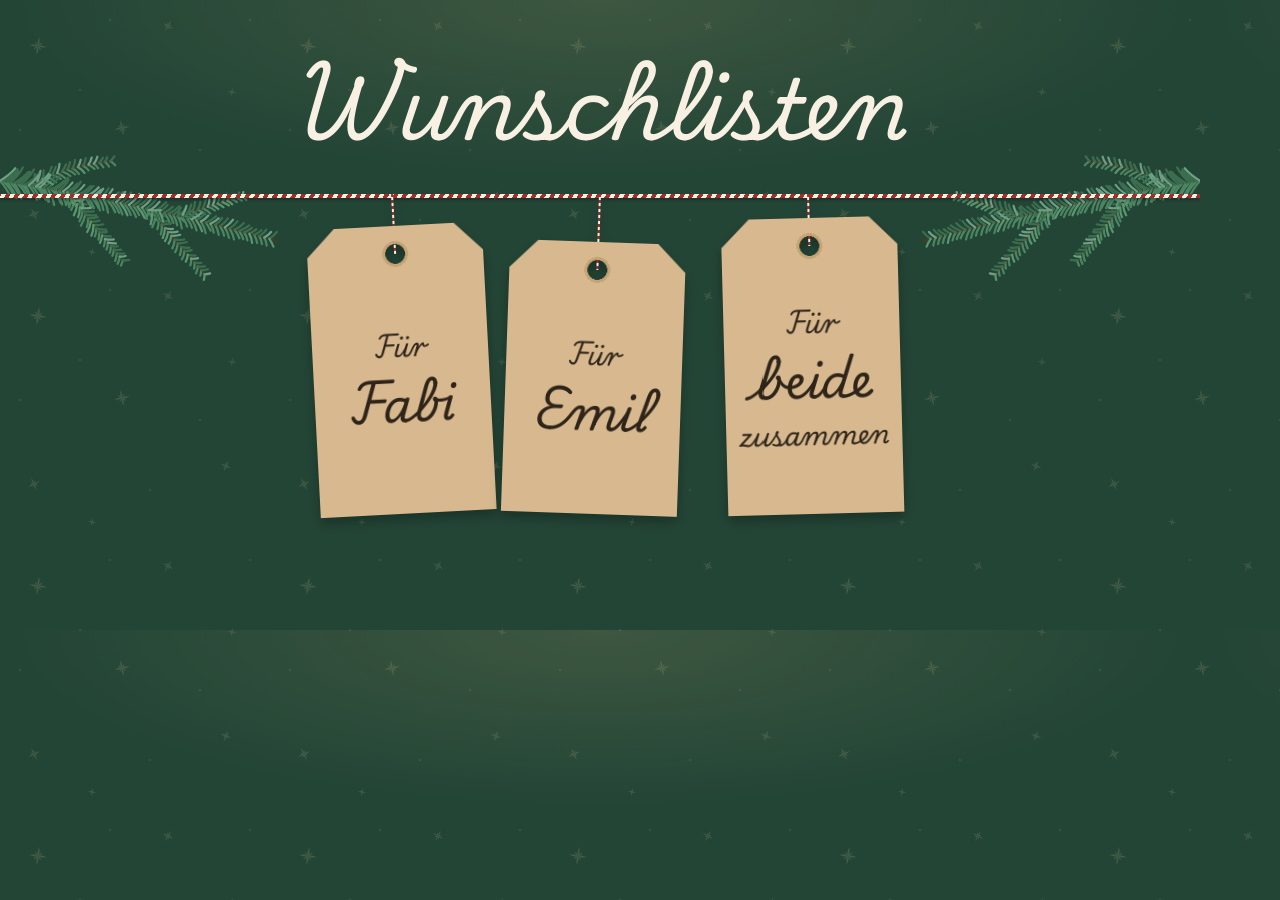
<file: tools/vorschaubild.html>
<!DOCTYPE html>
<html lang="de">
<head>
    <meta charset="UTF-8">
    <meta name="robots" content="noindex">
    <title>Vorschaubild</title>
    <!-- Template for the link preview pictures in img/ (shown by WhatsApp etc.).
         Open it at a window size of 1200 x 630 and take a screenshot: without
         parameters for the start page, with ?name=Emil for one list (add
         &zusatz=zusammen for a second line). Save as JPEG under 300 KB. -->
    <link rel="stylesheet" href="../wunschliste.css">
    <style>
        html, body {
            width: 1200px;
            height: 630px;
            overflow: hidden;
        }

        body {
            min-height: 0;
        }

        .page-head {
            max-width: none;
            padding: 2rem 0 0;
        }

        /* Title and tags stay inside the middle 630 x 630 square, which apps
           use when they show only a small square thumbnail */
        .title {
            font-size: 5.25rem;
            line-height: 1.55;
        }

        .tags {
            margin-top: 1.75rem;
            padding: 0;
            gap: 2rem;
        }

        .tags::after {
            --branch: 9.5rem;
        }

        .tag {
            --hole: 1.75rem;
            flex: 0 0 11rem;
            min-height: 17rem;
            font-size: 2.9rem;
        }

        .tag-for {
            font-size: 0.55em;
        }

        .single .tag {
            flex-basis: 16.5rem;
            min-height: 21rem;
            font-size: 4.5rem;
        }
    </style>
</head>
<body>
    <header class="page-head">
        <p class="title">Wunschlisten</p>
    </header>
    <div class="tags">
        <div class="tag"><span class="tag-for">Für</span> Fabi</div>
        <div class="tag"><span class="tag-for">Für</span> Emil</div>
        <div class="tag"><span class="tag-for">Für</span> beide <span class="tag-for">zusammen</span></div>
    </div>

    <script>
        // ?name=Emil: one big tag for that list instead of all three
        const params = new URLSearchParams(location.search);
        const name = params.get("name");
        if (name) {
            document.querySelector(".title").textContent = "Wunschliste";

            const forText = document.createElement("span");
            forText.className = "tag-for";
            forText.textContent = "Für";
            const tag = document.createElement("div");
            tag.className = "tag";
            tag.append(forText, " " + name);
            if (params.get("zusatz")) {
                const extra = document.createElement("span");
                extra.className = "tag-for";
                extra.textContent = params.get("zusatz");
                tag.append(" ", extra);
            }

            const tags = document.querySelector(".tags");
            tags.classList.add("single");
            tags.replaceChildren(tag);
        }
    </script>
</body>
</html>
</file>
<file: wunschliste.css>
/* Shared styles for all pages: a cozy Christmas look. Gift tags hang from a
   red and white baker's twine on fir-green wrapping paper; each list sits on
   a sheet of paper. */

/* Fonts are served from this site (fonts/, licences next to them), so visitors'
   browsers make no extra requests to Google */
@font-face {
    font-family: "Playwrite DE LA";  /* German school handwriting, for names */
    src: url("fonts/playwrite-de-la.woff2") format("woff2");
    font-weight: 400;
    font-display: swap;
}

@font-face {
    font-family: "Fraunces";         /* Soft serif for all other text */
    src: url("fonts/fraunces.woff2") format("woff2");
    font-weight: 400 700;
    font-display: swap;
}

/* Explicit colours everywhere, so apps that show pages over a dark background
   stay readable */
:root {
    color-scheme: light;
    --fir: #234536;           /* Wrapping paper */
    --kraft: #d8b98f;         /* Gift tags */
    --kraft-ring: #c4a374;    /* Ring around the punched hole */
    --paper: #fffdf8;         /* List sheet */
    --ink: #2e2419;           /* Text on paper */
    --ink-soft: #6f6353;      /* Secondary text on paper */
    --rule: #ebe3d5;          /* Lines between gifts */
    --snow: #f8f1e3;          /* Text on the green */
    --cranberry: #a62b2b;     /* Twine, unlocked switch, focus ring on paper */
    --straw: #e4be6a;         /* Focus ring on the green, frame of the box with important wishes */
    --handwriting: "Playwrite DE LA", "Segoe Script", cursive;
    --serif: "Fraunces", Georgia, "Times New Roman", serif;
}

body {
    margin: 0;
    min-height: 100vh;
    font-family: var(--serif);
    font-size: clamp(1.1875rem, 1.1rem + 0.3vw, 1.25rem);
    line-height: 1.5;
    color: var(--snow);
    background-color: var(--fir);
    /* Warm glow at the top over faint straw stars */
    background-image:
        radial-gradient(ellipse 70% 40% at 50% 0%, rgb(255 214 140 / 0.12), transparent 70%),
        url("img/sterne.svg");
    -webkit-text-size-adjust: 100%;
    text-size-adjust: 100%;
}

a {
    color: inherit;
}

:focus-visible {
    outline: 3px solid var(--straw);
    outline-offset: 3px;
}

/* ---------- Page heads ---------- */

.page-head {
    max-width: 44rem;
    margin: 0 auto;
    padding: 2rem 1rem 1.75rem;
    text-align: center;
}

.page-head p {
    margin: 0.25rem 0 0;
}

.title {
    margin: 0;
    font-family: var(--handwriting);
    font-weight: 400;
    font-size: clamp(2.5rem, 10vw, 4.25rem);
    line-height: 1.6;
}

/* "Alle Wunschlisten" link above a list */
.back {
    display: inline-flex;
    align-items: center;
    gap: 0.5rem;
    min-height: 2.75rem;
    padding-right: 0.5rem;
    font-size: 1rem;
    text-decoration: none;
}

.back::before {
    content: "";
    width: 0.45rem;
    height: 0.45rem;
    border-left: 2px solid currentColor;
    border-bottom: 2px solid currentColor;
    transform: rotate(45deg);
}

.back:hover {
    text-decoration: underline;
}

.list-head {
    padding: 0.5rem 0.75rem 1.25rem;
    text-align: left;
}

/* On list pages the tag is a bit smaller, so the list starts higher up */
.list-head + .tags {
    padding-bottom: 2rem;
}

.list-head + .tags .tag {
    min-height: clamp(7.5rem, 30vw, 11rem);
}

/* Hint under the gift tags on the start page */
.note {
    max-width: 30rem;
    margin: 0 auto;
    padding: 0.5rem 1.25rem 3rem;
    text-align: center;
    font-size: 1.0625rem;
}

/* ---------- Gift tags on the twine ---------- */

.tags {
    position: relative;
    display: flex;
    justify-content: center;
    gap: clamp(0.75rem, 4vw, 2.75rem);
    padding: 0 1rem 2.5rem;
}

/* The twine runs across the whole page */
.tags::before {
    content: "";
    position: absolute;
    top: 0;
    left: 0;
    right: 0;
    height: 4px;
    background: repeating-linear-gradient(-60deg, var(--cranberry) 0 4px, var(--snow) 4px 8px);
    box-shadow: 0 2px 3px rgb(0 0 0 / 0.3);
}

/* Fir branches at both ends of the twine */
.tags::after {
    --branch: clamp(3.25rem, 12vw, 7.5rem);
    content: "";
    position: absolute;
    z-index: -1;
    top: calc(var(--branch) * -0.31);   /* Twine crosses the branch near its base */
    left: 0;
    right: 0;
    height: var(--branch);
    background:
        url("img/zweig-links.svg") left top / auto 100% no-repeat,
        url("img/zweig-rechts.svg") right top / auto 100% no-repeat;
    pointer-events: none;
}

.tag {
    --hole: 1.5rem;            /* From the tag's top edge to the middle of the hole */
    --drop: 2rem;              /* String between twine and tag */
    --tilt: -3deg;
    position: relative;
    z-index: 0;
    flex: 0 1 10rem;
    min-width: 0;
    min-height: clamp(8.5rem, 38vw, 12.5rem);
    box-sizing: border-box;
    display: flex;
    flex-direction: column;
    align-items: center;
    justify-content: center;
    margin: var(--drop) 0 0;
    padding: calc(var(--hole) + 0.75rem) 0.5rem 1rem;
    color: var(--ink);
    font-family: var(--handwriting);
    font-weight: 400;
    font-size: clamp(1.5rem, 6.5vw, 2.25rem);
    line-height: 1.55;
    text-align: center;
    text-decoration: none;
    /* Hangs from its knot on the twine */
    transform: rotate(var(--tilt));
    transform-origin: 50% calc(-1 * var(--drop));
    filter: drop-shadow(0 6px 6px rgb(0 0 0 / 0.28));
    transition: transform 0.6s ease;
}

.tag:nth-child(2) {
    --drop: 3rem;
    --tilt: 2deg;
}

.tag:nth-child(3) {
    --drop: 1.5rem;
    --tilt: -1.5deg;
}

/* Kraft paper with cut top corners and a punched, reinforced hole */
.tag::before {
    content: "";
    position: absolute;
    inset: 0;
    z-index: -1;
    background:
        radial-gradient(circle at 50% var(--hole), transparent 0.6rem, var(--kraft-ring) 0.6rem 0.8rem, transparent 0.8rem),
        var(--kraft);
    clip-path: polygon(1.75rem 0, calc(100% - 1.75rem) 0, 100% 1.75rem, 100% 100%, 0 100%, 0 1.75rem);
    -webkit-mask: radial-gradient(circle at 50% var(--hole), transparent 0.6rem, #000 calc(0.6rem + 0.5px));
    mask: radial-gradient(circle at 50% var(--hole), transparent 0.6rem, #000 calc(0.6rem + 0.5px));
}

/* String from the twine down through the hole */
.tag::after {
    content: "";
    position: absolute;
    z-index: -2;
    left: calc(50% - 1px);
    top: calc(-1 * var(--drop));
    width: 2px;
    height: calc(var(--drop) + var(--hole));
    background: repeating-linear-gradient(var(--cranberry) 0 3px, var(--snow) 3px 6px);
}

a.tag:hover,
a.tag:focus-visible {
    transform: rotate(calc(var(--tilt) * -0.6));
}

a.tag:focus-visible {
    outline-offset: 6px;
}

.tag-for {
    font-size: 0.6em;
}

/* ---------- List sheet ---------- */

.sheet {
    width: min(44rem, 100% - 1.5rem);
    box-sizing: border-box;
    margin: 0 auto 3rem;
    padding: 1.25rem clamp(1rem, 4vw, 2rem) 1.5rem;
    background: var(--paper);
    color: var(--ink);
    border-radius: 6px;
    box-shadow: 0 1px 2px rgb(0 0 0 / 0.2), 0 18px 40px rgb(0 0 0 / 0.3);
}

.sheet > p:first-child {
    margin-top: 0;
}

.sheet :focus-visible {
    outline-color: var(--cranberry);
}

#item-list {
    border-top: 1px solid var(--rule);
}

/* "Loading" and error notes shown in place of the list */
.message {
    margin: 0;
    padding: 1rem 0;
    color: var(--ink-soft);
}

/* One gift: checkbox, name, shop buttons */
.item-container {
    display: flex;
    align-items: flex-start;
    gap: 0.875rem;
    padding: 0.75rem 0;
    border-bottom: 1px solid var(--rule);
}

.item-container input[type="checkbox"] {
    -webkit-appearance: none;
    appearance: none;
    flex: none;
    width: 1.75rem;
    height: 1.75rem;
    margin: 0;
    border: 2px solid #a59886;
    border-radius: 0.375rem;
    background: #fff center / 75% no-repeat;
    cursor: pointer;
    transition: background-color 0.15s ease, border-color 0.15s ease;
}

.item-container input[type="checkbox"]:checked {
    border-color: var(--fir);
    background-color: var(--fir);
    background-image: url("data:image/svg+xml,%3Csvg xmlns='http://www.w3.org/2000/svg' viewBox='0 0 24 24'%3E%3Cpath d='M5 12.5l4.5 4.5L19 7.5' fill='none' stroke='white' stroke-width='3' stroke-linecap='round' stroke-linejoin='round'/%3E%3C/svg%3E");
}

/* Taken and locked: stays ticked until the switch below unlocks it */
.item-container input[type="checkbox"]:disabled {
    cursor: default;
    opacity: 0.7;
}

/* Gift name plus its shop buttons; the buttons move under the name when space runs out */
.item-text {
    flex: 1;
    min-width: 0;
    display: flex;
    flex-wrap: wrap;
    align-items: baseline;
    gap: 0.375rem 1rem;
}

.item-text label {
    flex: 1 1 14rem;
    cursor: pointer;
}

/* A taken gift: name greyed out with a small note */
.item-container:has(input:checked) label {
    color: var(--ink-soft);
}

.item-container:has(input:checked) label::after {
    content: "vergeben";
    display: inline-block;
    margin-left: 0.5rem;
    padding: 0 0.5rem;
    border-radius: 0.25rem;
    background: #f1e6d4;
    color: #7a5a2e;
    font-size: 0.8em;
}

/* A gift this visitor chose: red tick, name stays dark, "von dir" instead of "vergeben" */
.item-container.mine input[type="checkbox"]:checked {
    border-color: var(--cranberry);
    background-color: var(--cranberry);
}

.item-container.mine:has(input:checked) label {
    color: var(--ink);
}

.item-container.mine:has(input:checked) label::after {
    content: "von dir";
    background: #f7e1dc;
    color: #8c2323;
    font-weight: 600;
}

/* "Für dich reserviert." under a gift right after choosing it */
.row-note {
    flex-basis: 100%;
    margin: 0;
    color: #8c2323;
    font-size: 1rem;
}

.row-note::before {
    content: "✓ ";
    font-weight: 700;
}

.order-links {
    display: flex;
    flex-wrap: wrap;
    gap: 0.5rem;
}

/* "Ansehen" / "Vorschlag n" links, styled as buttons */
.order-button {
    display: inline-flex;
    align-items: center;
    min-height: 2.25rem;
    padding: 0 0.875rem;
    border-radius: 999px;
    background: #e3ebe4;
    color: #1d4030;
    font-size: 1rem;
    text-decoration: none;
    white-space: nowrap;         /* A button never breaks in the middle */
    transition: background-color 0.2s ease;
}

.order-button:hover {
    background: #cfdfd3;
}

/* ---------- Several suggestions for one wish: one line that opens on tap ---------- */

.item-group {
    border-bottom: 1px solid var(--rule);
}

.item-group summary {
    position: relative;
    display: flex;
    flex-wrap: wrap;
    align-items: baseline;
    gap: 0 0.75rem;
    padding: 0.75rem 0 0.75rem 2.625rem;   /* Name lines up with the gift names */
    cursor: pointer;
    list-style: none;                      /* Own arrow below instead of the small default one */
}

.item-group summary::-webkit-details-marker {
    display: none;                         /* For Safari */
}

/* Arrow in the checkbox column; points down while the group is open */
.item-group summary::before {
    content: "";
    position: absolute;
    left: 0.5rem;
    top: 1.2rem;
    width: 0.55rem;
    height: 0.55rem;
    border-right: 3px solid var(--fir);
    border-bottom: 3px solid var(--fir);
    transform: rotate(-45deg);
    transition: transform 0.2s ease;
}

.item-group[open] summary::before {
    transform: rotate(45deg);
}

.group-name {
    font-weight: 600;
}

.group-count {
    color: var(--ink-soft);
    font-size: 0.85em;
}

/* Suggestions inside an opened group sit indented under it */
.item-group .item-container {
    margin-left: 2.625rem;
}

.item-group .item-container:last-child {
    border-bottom: 0;
}

/* ---------- Important wishes: a box at the top, the rest under a heading ---------- */

#item-list:has(> .top-wishes) {
    border-top: 0;                         /* Box and headings bring their own lines */
}

/* "Weitere Ideen" above the rest of the list */
.list-heading {
    margin: 0;
    padding: 1.75rem 0 0.5rem;
    border-bottom: 2px solid var(--kraft);
    color: var(--fir);
    font-size: 1.25rem;
    font-weight: 650;
    line-height: 1.35;
}

/* Straw-framed box; its heading is handwritten, with a straw star in front */
.top-wishes {
    margin-top: 0.5rem;
    padding: 0.25rem 0.875rem 0.125rem;
    border: 2px solid var(--straw);
    border-radius: 8px;
    background: #fdf7ea;
}

.top-wishes .list-heading {
    padding-top: 0.625rem;
    border-bottom-color: #efdcb0;
    color: var(--cranberry);
    font-family: var(--handwriting);
    font-size: 1.125rem;
    font-weight: 400;
    line-height: 1.9;
}

.top-wishes .list-heading::before {
    content: "";
    display: inline-block;
    width: 1.35em;
    height: 1.35em;
    margin-right: 0.375rem;
    vertical-align: -0.3em;
    background: url("img/strohstern.svg") center / contain no-repeat;
}

.top-wishes > :last-child {
    border-bottom: 0;                      /* The frame closes the box */
}

/* ---------- "Das schenkst du": this visitor's gifts ---------- */

/* At the top of a list sheet, with a rose frame like a gift ribbon */
.my-gifts {
    margin: 0 0 1.25rem;
    padding: 0.25rem 1rem 1rem;
    border: 2px solid #e2b4aa;
    border-radius: 8px;
    background: #fcf3f0;
    color: var(--ink);
}

.my-gifts :focus-visible {
    outline-color: var(--cranberry);
}

/* On the start page the box sits on the green, under the gift tags */
.tags + .my-gifts {
    width: min(30rem, 100% - 1.5rem);
    box-sizing: border-box;
    margin: 0 auto 1.5rem;
    box-shadow: 0 1px 2px rgb(0 0 0 / 0.2), 0 12px 30px rgb(0 0 0 / 0.25);
}

.my-heading {
    margin: 0;
    padding: 0.5rem 0 0.25rem;
    border-bottom: 1px solid #efd3cb;
    color: var(--cranberry);
    font-family: var(--handwriting);
    font-size: 1.125rem;
    font-weight: 400;
    line-height: 1.9;
}

.my-list {
    margin: 0 0 0.875rem;
    padding: 0;
    list-style: none;
}

.my-list li {
    position: relative;
    padding: 0.5rem 0 0.5rem 2rem;
    border-bottom: 1px solid #efd3cb;
}

/* Small red tick in front of each gift, like the ticks in the list */
.my-list li::before {
    content: "";
    position: absolute;
    left: 0.125rem;
    top: 0.8rem;
    width: 1.25rem;
    height: 1.25rem;
    border-radius: 0.25rem;
    background: var(--cranberry) center / 75% no-repeat url("data:image/svg+xml,%3Csvg xmlns='http://www.w3.org/2000/svg' viewBox='0 0 24 24'%3E%3Cpath d='M5 12.5l4.5 4.5L19 7.5' fill='none' stroke='white' stroke-width='3' stroke-linecap='round' stroke-linejoin='round'/%3E%3C/svg%3E");
}

.my-for {
    color: var(--ink-soft);
    font-size: 0.85em;
    white-space: nowrap;
}

/* "Merkzettel an mich schicken" */
.my-send {
    display: flex;
    align-items: center;
    justify-content: center;
    width: 100%;
    min-height: 3rem;
    padding: 0.5rem 1.125rem;
    border: 2px solid #c9d8cc;
    border-radius: 999px;
    background: #e3ebe4;
    color: #1d4030;
    font: inherit;
    font-size: 1.0625rem;
    font-weight: 600;
    cursor: pointer;
}

.my-send:hover {
    background: #cfdfd3;
}

.my-hint {
    margin: 0.625rem 0 0;
    color: var(--ink-soft);
    font-size: 0.95rem;
}

/* Gifts that are no longer reserved, mentioned once */
.my-lost {
    margin-top: 0.75rem;
    padding: 0.625rem 0.875rem;
    border-radius: 6px;
    background: #f7e1dc;
    color: #6e1b1b;
    font-size: 1rem;
}

.my-lost p,
.my-lost ul {
    margin: 0;
}

.my-lost ul {
    padding: 0.25rem 0 0.25rem 1.25rem;
    font-weight: 600;
}

/* ---------- Dialog: question before ticking, notes after ---------- */

.ask {
    width: min(26rem, 100% - 2rem);
    max-width: none;
    box-sizing: border-box;
    padding: 1.25rem 1.25rem 1.125rem;
    border: 0;
    border-radius: 10px;
    background: var(--paper);
    color: var(--ink);
    font: inherit;
    box-shadow: 0 20px 50px rgb(0 0 0 / 0.4);
}

.ask::backdrop {
    background: rgb(16 31 24 / 0.65);
}

.ask :focus-visible {
    outline-color: var(--cranberry);
}

.ask-title {
    margin: 0 0 0.75rem;
    color: var(--fir);
    font-size: 1.3rem;
    font-weight: 650;
    line-height: 1.3;
}

/* Red tick in front of "Für dich reserviert" */
.ask-title.done::before {
    content: "✓";
    display: inline-flex;
    align-items: center;
    justify-content: center;
    width: 1.75rem;
    height: 1.75rem;
    margin-right: 0.5rem;
    border-radius: 50%;
    background: var(--cranberry);
    color: #fff;
    font-size: 1rem;
    vertical-align: 0.1em;
}

.ask-gift {
    margin: 0 0 0.75rem;
    padding: 0.625rem 0.875rem;
    border-radius: 6px;
    background: #f6efe3;
    font-weight: 600;
}

.ask-for {
    display: block;
    color: var(--ink-soft);
    font-size: 0.85em;
    font-weight: 400;
}

/* Preview of the Merkzettel */
.ask-note {
    margin: 0 0 0.75rem;
    padding: 0.75rem 0.875rem;
    border-left: 4px solid var(--cranberry);
    border-radius: 4px;
    background: #f6efe3;
    font-size: 1rem;
    white-space: pre-line;
}

.ask-text {
    margin: 0 0 0.75rem;
}

.ask-buttons {
    display: grid;
    gap: 0.625rem;
    margin-top: 1.25rem;
}

.ask-buttons > * {
    display: flex;
    align-items: center;
    justify-content: center;
    min-height: 3.25rem;
    box-sizing: border-box;
    padding: 0.375rem 1rem;
    border-radius: 999px;
    font: inherit;
    font-weight: 600;
    text-align: center;
    text-decoration: none;
    cursor: pointer;
}

.ask .primary {
    border: 2px solid var(--fir);
    background: var(--fir);
    color: var(--snow);
}

.ask .secondary {
    border: 2px solid #c9bda9;
    background: transparent;
    color: var(--fir);
}

.ask button:disabled {
    cursor: default;
    opacity: 0.75;
}

/* ---------- Unlock switch under the list ---------- */

.unlock {
    display: flex;
    align-items: center;
    justify-content: space-between;
    gap: 1rem;
    margin-top: 1.75rem;
    padding: 1rem 1.125rem;
    border-radius: 6px;
    background: #f6efe3;
    color: var(--ink-soft);
    font-size: 1rem;
}

.unlock label:first-child {
    cursor: pointer;
}

.switch {
    position: relative;
    flex: none;
    width: 3.5rem;
    height: 2rem;
}

/* Hide the default checkbox; the slider shows its state */
.switch input {
    position: absolute;
    opacity: 0;
    width: 0;
    height: 0;
}

.slider {
    position: absolute;
    inset: 0;
    border-radius: 1rem;
    background-color: #cdc2b1;
    cursor: pointer;
    transition: background-color 0.3s ease;
}

.slider::before {
    content: "";
    position: absolute;
    top: 0.25rem;
    left: 0.25rem;
    width: 1.5rem;
    height: 1.5rem;
    border-radius: 50%;
    background-color: #fff;
    box-shadow: 0 1px 2px rgb(0 0 0 / 0.3);
    transition: transform 0.3s ease;
}

.switch input:checked + .slider {
    background-color: var(--cranberry);
}

.switch input:checked + .slider::before {
    transform: translateX(1.5rem);
}

.switch input:focus-visible + .slider {
    outline: 3px solid var(--cranberry);
    outline-offset: 3px;
}

/* ---------- Narrow screens ---------- */

@media (max-width: 30rem) {
    .unlock {
        padding: 0.875rem 1rem;
    }
}

/* Windows high-contrast mode drops the drawn tick, so use the system checkbox */
@media (forced-colors: active) {
    .item-container input[type="checkbox"] {
        -webkit-appearance: auto;
        appearance: auto;
    }
}

@media (prefers-reduced-motion: reduce) {
    .tag,
    .slider,
    .slider::before,
    .item-group summary::before,
    .item-container input[type="checkbox"] {
        transition: none;
    }
}
</file>
